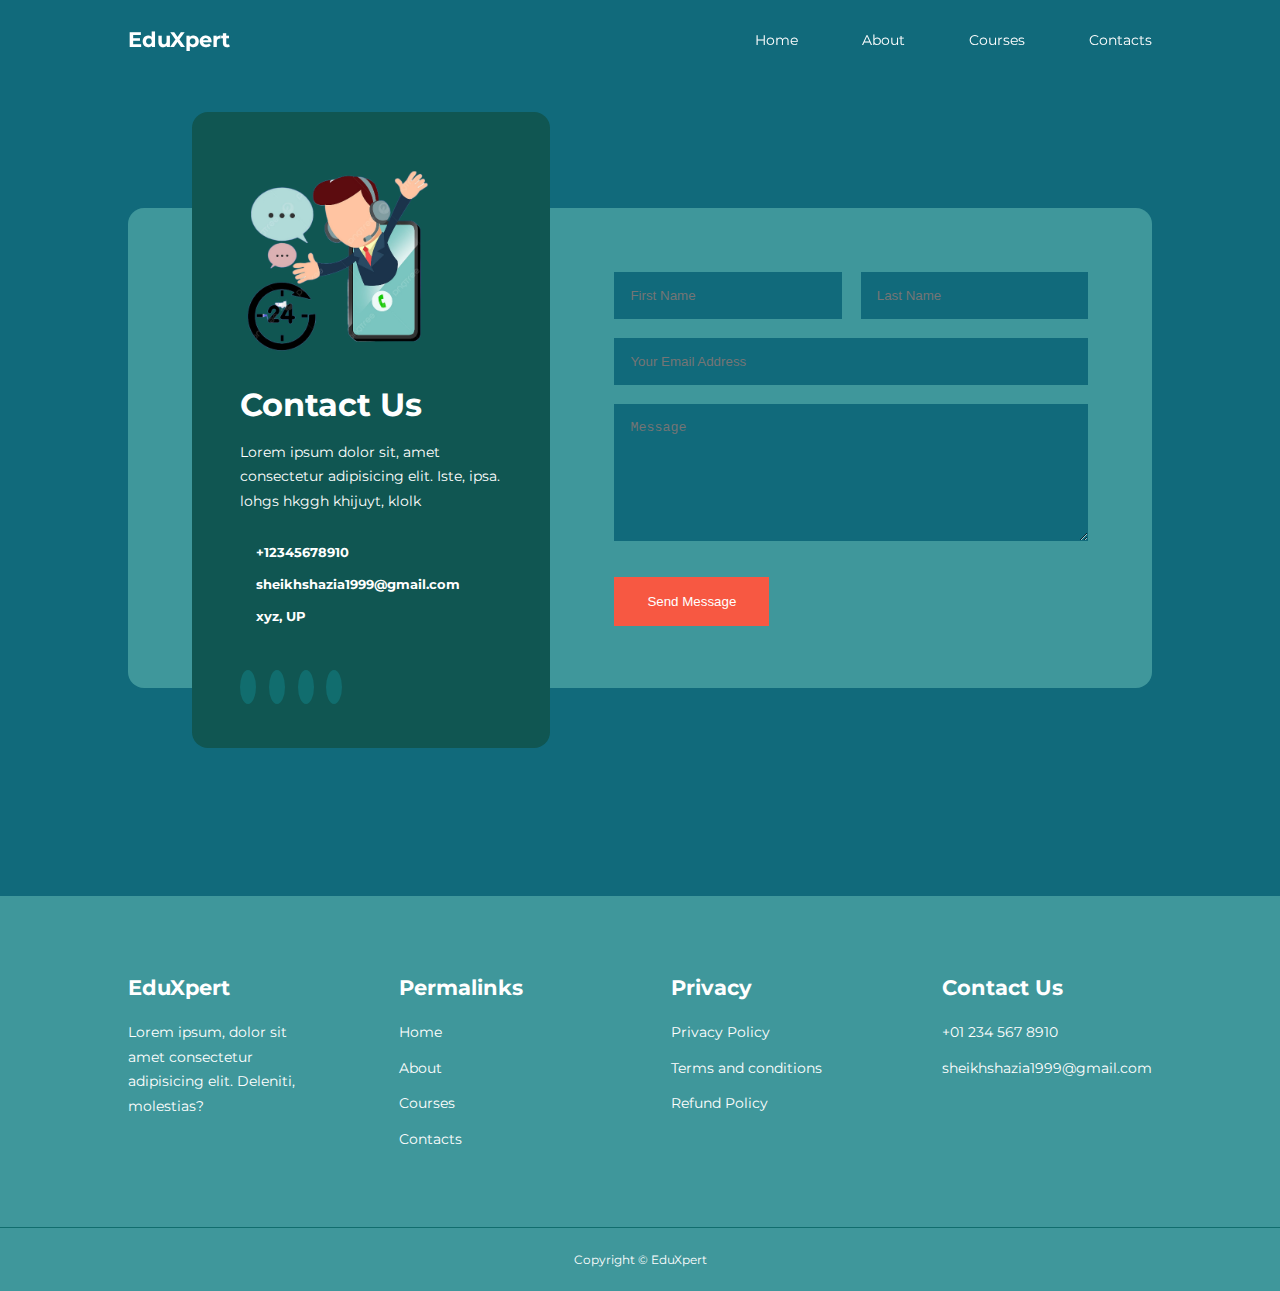
<file: contacts.html>
<!DOCTYPE html>
<html lang="en">

<head>
    <meta charset="UTF-8">
    <meta http-equiv="X-UA-Compatible" content="IE=edge">
    <meta name="viewport" content="width=device-width, initial-scale=1.0">
    <title>EduXpert || Educational Website</title>

    <!--ICONSOUT CDN-->
    <link rel="stylesheet" href="https://unicons.iconscout.com/release/v4.0.8/css/line.css">

    <!--Google fonts-->
    <link href="https://fonts.googleapis.com/css2?family=Montserrat:wght@300;400;500;600;700;800&display=swap"
        rel="stylesheet">

    
    <!-- CSS style sheet link -->
    <link rel="stylesheet" href="./css/style.css">
    <link rel ="stylesheet" href="./css/contacts.css">

</head>

<body>
    <nav>
        <!--BEM(block element modifier) is a front-end naming method for organizing and naming css classes
        The main idea behind it is to speed up the development process, and ease the teamwork of developers
         by arranging CSS classes into independent modules.-->
        <div class="container nav__container">
            <a href="index.html">
                <h4>EduXpert</h4>
            </a> <!--logo-->
            <ul class="nav__menu">
                <li><a href="index.html">Home</a></li>
                <li><a href="about.html">About</a></li>
                <li><a href="courses.html">Courses</a></li>
                <li><a href="contacts.html">Contacts</a></li>
            </ul>
            <button id="open-menu-btn"><i class="uil uil-bars"></i></button>
            <button id="close-menu-btn"><i class="uil uil-multiply"></i></i></button>
        </div>
    </nav>
    <!--=========================================== END OF NAVBAR ==================================================-->


    <section class="contact">
        <div class="container contact__container">
            <aside class="contact__aside">
                <div class="aside__image">
                    <img src="Images/contactus.png">
                </div>
                <h2>Contact Us</h2>
                <p>Lorem ipsum dolor sit, amet consectetur
                    adipisicing elit. Iste, ipsa. lohgs hkggh khijuyt, klolk
                </p>
                <ul class="contact__details">
                    <li>
                        <i class="uil uil-phone-times"></i>
                        <h5>+12345678910</h5>
                    </li>
                    <li>
                        <i class="uil uil-envelope"></i>
                        <h5>sheikhshazia1999@gmail.com</h5>
                    </li>
                    <li>
                        <i class="uil uil-location-point"></i>
                        <h5>xyz, UP</h5>
                    </li>
                </ul>
                <ul class="contact__socials">
                    <li><a href="https://facebook.com"><i class="uil uil-facebook-f"></i></a></li>
                    <li><a href="https://instagram.com"><i class="uil uil-instagram"></i></a></li>
                    <li><a href="https://twitter.com"><i class="uil uil-twitter"></i></a></li>
                    <li><a href="https://linkedin.com"><i class="uil uil-linkedin-alt"></i></a></li>
                </ul>
            </aside>

            <form action ="https://formspree.io/f/meqwbpbk" method="POST" class="contact__form">
                <div class="form__name">
                    <input type="text" name="First Name" placeholder="First Name" required>
                    <input type="text" name="Last Name" placeholder="Last Name" required>
                </div>
        
                <input type="email" name="Email Address" placeholder="Your Email Address" required>
                <textarea name="message" rows ="7" placeholder="Message" required></textarea>
                <button type="submit" class ="btn btn-primary">Send Message</button>
            </form>
        </div>

       
    </section>

     <!--================================= END OF CONTACT ============================================================-->




    


    <footer>
        <div class="container footer__container">
            <div class="footer__1">
                <a href="index.html" class="footer__logo">
                    <h4>EduXpert</h4>
                </a>
                <p>Lorem ipsum, dolor sit amet consectetur adipisicing elit. Deleniti, molestias?
                </p>
            </div>

            <div class="footer__2">
                <h4>Permalinks</h4>
                <ul class="permalinks">
                    <li><a href="index.html">Home</a></li>
                    <li><a href="about.html">About</a></li>
                    <li><a href="courses.html">Courses</a></li>
                    <li><a href="contacts.html">Contacts</a></li>
                </ul>
            </div>

            <div class="footer__3">
                <h4>Privacy</h4>
                <ul class="privacy">
                    <li><a href="#">Privacy Policy</a></li>
                    <li><a href="#">Terms and conditions</a></li>
                    <li><a href="#">Refund Policy</a></li>
                </ul>
            </div>

            <div class="footer__4">
                <h4>Contact Us</h4>
                <div>
                    <ul>
                        <li>+01 234 567 8910</li>
                        <li><a href="#">sheikhshazia1999@gmail.com</a></li>
                    </ul>
                </div>
                <ul class="footer__socials">
                    <li>
                        <a href="#"><i class="uil uil-facebook"></i></a>
                    </li>
                    <li>
                        <a href="#"><i class="uil uil-instagram"></i></a>
                    </li>
                    <li>
                        <a href="#"><i class="uil uil-twitter"></i></a>
                    </li>
                    <li>
                        <a href="#"><i class="uil uil-linkedin-alt"></i></a>
                    </li>
                </ul>
            </div>


        </div>
        <div class="footer__copyright">
            <small>Copyright &copy; EduXpert</small>
        </div>

    </footer>

    <!--============================================ END OF FOOTER =======================================================-->





    <!--JavaScript-->
    <script src="main.js"></script>


</body>

</html>
</file>
<file: css/style.css>
/* remove default style of element */
* {
    margin: 0;
    padding: 0;
    border: 0;
    outline: 0;
    text-decoration: none;
    list-style: none;
    box-sizing: border-box;
}

/* Css variable can have local and global scope.
to create with global scope, declare it inside :root selector
root selector matches the document's root element.
we use the var() function to insert the value of the variables later in the style sheet: */

:root {
     --color-primary: #105652; /* --color-primary: #6c63ff; */ 
    --color-danger: #f75842;
    --color-success: #00bf89;
    --color-warning: #f7c94b;
    --color-white: #fff;
    --color-black: #000;
    --color-light: rgba(255, 255, 255, 0.7);
    --color-bg: #116A7B; /* --color-bg: #1f2641; */
    --color-bg1:    #3F979B;/* #068DA9;/* --color-bg1: #2e3267; */
    --color-bg2: #116D6E;/* --color-bg2: #424890; */

    --container-width-lg: 80%;
    --container-width-md: 90%;
    --container-width-sm: 94%;

    --transition: all 400ms ease;

}

body {
    font-family: 'Montserrat', sans-serif;
    line-height: 1.7;
    color: var(--color-white);
    background: var(--color-bg);


}

.container {
    width: var(--container-width-lg);
    margin: 0 auto;
}

section {
    padding: 6rem 0;
    /* 1 rem =16px */
}

section h2 {
    text-align: center;
    margin-bottom: 4rem;
}

h1,
h2,
h3,
h4,
h5 {
    line-height: 1.2;
}

h1 {
    font-family: 2.4rem;
}

h2 {
    font-size: 2rem;
}

h3 {
    font-size: 1.6rem;
}

h4 {
    font-size: 1.3rem;
}

a {
    color: var(--color-white);
}

img {
    width: 100%;
    display: block;
    object-fit: cover;

}


.btn {
    display: inline-block;
    background: var(--color-white);
    color: var(--color-black);
    padding: 1rem 2rem;
    border: 1px solid transparent;
    font-weight: 500;
    transition: var(--transition);
}

.btn:hover {
    background: transparent;
    color: var(--color-white);
    border-color: var(--color-white);
}

.btn-primary {
    background: var(--color-danger);
    color: var(--color-white)
}

/* =================================== NAVBAR ======================================== */

nav {
    background: transparent;
    width: 100vw;
    height: 5rem;
    /* 80px same as */
    position: fixed;
    top: 0;
    z-index: 11;
}

/* change nav styles on scroll using javaScript */
.window-scroll {
    background: var(--color-primary);
    box-shadow: 0 1rem 2rem rgba(0, 0, 0, 0.2);
}

.nav__container {
    height: 100%;
    display: flex;
    justify-content: space-between;
    align-items: center;
}

nav button {
    display: none;
}

.nav__menu {
    display: flex;
    align-items: center;
    gap: 4rem;
    /*The gap property defines the size of the gap between the rows and between the columns in flexbox, grid or multi-column layout.*/
}

.nav__menu a {
    font-size: 0.9rem;
    transition: var(--transition);
}

.nav__menu a:hover {
    color: var(--color-bg2);
}

/* ========================================= HEADER SECTION ================================== */

header {
    position: relative;
    top: 5rem;
    overflow: hidden;
    height: 70vh;
    margin-bottom: 5rem;
}

.header__container {
    display: grid;
    grid-template-columns: 1fr 1fr;
    /* 1fraction (50%) The grid-template-columns property specifies the number (and the widths) of columns in a grid layout.*/
    align-items: center;
    gap: 5rem;
    height: 100%;
}

.header__left p {
    margin: 1rem 0 2.4rem;
}

/* ========================================= CATEGORY SECTION ========================================= */

.categories {
    background: var(--color-bg1);
    height: 29rem;
}

.categories h1 {
    line-height: 1;
    margin-bottom: 3rem;
}

.categories__container {
    display: grid;
    grid-template-columns: 40% 60%;
    /* gap: 4rem; */
}

.categories__left {
    margin-right: 4rem;
}

.categories__left p {
    margin: 1rem 0 3rem;
}

.categories__right {
    display: grid;
    grid-template-columns: repeat(3, 1fr);
    gap: 1.2rem;
}

.category {
    background: var(--color-bg2);
    padding: 2rem;
    border-radius: 2rem;
    transition: var(--transition);
}

.category:hover {
    box-shadow: 0 3rem 3rem rgba(0, 0, 0, 0.3);
    z-index: 1;
}

.category:nth-child(2) .category__icon {
    background: var(--color-danger);
}

.category:nth-child(3) .category__icon {
    background: var(--color-success);
}

.category:nth-child(4) .category__icon {
    background: var(--color-warning);
}

.category:nth-child(5) .category__icon {
    background: var(--color-success);
}



.category__icon {
    background: var(--color-primary);
    padding: 0.7rem;
    border-radius: 0.9rem;
}

.category h5 {
    margin: 2rem 0 1rem;
}

.category p {
    font-size: 0.85rem;
}

/* ========================================== POPULAR COURSES SECTION ===================================== */

.courses {
    margin-top: 10rem;
}

.courses__container {
    display: grid;
    grid-template-columns: repeat(3, 1fr);
    gap: 2rem;
}

.course {
    background: var(--color-bg1);
    text-align: center;
    border: 1px solid transparent;
    transition: var(--transition);
}

.course:hover {
    background: transparent;
    border-color: var(--color-primary);
}

.course__info {
    padding: 2rem;
}

.course__info p {
    margin: 1.2rem 0 2rem;
    font-size: 0.9rem;
}

/* ============================================== FAQ ====================================================== */

.faqs {
    background: var(--color-bg1);
    box-shadow: inset 0 0 3rem rgba(0, 0, 0, 0.5);
}

.faqs__container {
    display: grid;
    grid-template-columns: 1fr 1fr;
    gap: 1rem;
}

.faq {
    padding: 2rem;
    display: flex;
    align-items: center;
    gap: 1.4rem;
    height: fit-content;
    background: var(--color-primary);
    cursor: pointer;
}

.faq h4 {
    font-size: 1rem;
    line-height: 2.2;
}

.faq__icon {
    align-self: flex-start;
    font-size: 1.2rem;
}

.faq p {
    margin-top: 0.8rem;
    display: none;
}

.faq.open p {
    display: block;
}

/* ============================================== TESTIMONIALS =============================================== */

.testimonials__container {
    overflow-y: hidden;
    position: relative;
    margin-bottom: 3rem;
    margin-top: 3rem;
    /*  try */
}

.testimonial {
    padding-top: 2rem;
}

.avatar {
    width: 6rem;
    height: 6rem;
    border-radius: 50%;
    overflow: hidden;
    margin: 0 auto 1rem;
    border: 1rem solid var(--color-bg1);
}

.testimonial__info {
    text-align: center;
}

.testimonial__body {
    background: var(--color-primary);
    padding: 2rem;
    margin-top: 3rem;
    position: relative;
}

/* try */

.swiper-wrapper {
    padding-bottom: 5rem;
}


.testimonial__body::before {
    content: "";
    display: block;
    background: linear-gradient(135deg, transparent, var(--color-primary), var(--color-primary), var(--color-primary));
    ;
    width: 3rem;
    height: 3rem;
    position: absolute;
    left: 50%;
    top: -1.5rem;
    transform: rotate(45deg);
}



/* ======================================================= FOOTER SECTION ============================================= */

footer {
    background: var(--color-bg1);
    padding-top: 5rem;
    font-size: 0.9rem;
}

.footer__container {
    display: grid;
    grid-template-columns: repeat(4, 1fr);
    gap: 5rem;
}

.footer__container>div h4 {
    margin-bottom: 1.2rem;
}

.footer__1 p {
    margin: 0 0 2rem;
}

footer ul li {
    margin-bottom: 0.7rem;
}

footer ul li a:hover {
    text-decoration: underline;
}

.footer_4 p a {
    text-decoration: underline;
}

.footer__socials {
    display: flex;
    gap: 1rem;
    font-size: 1.2rem;
    margin-top: 2rem;
}

.footer__copyright {
    text-align: center;
    margin-top: 4rem;
    padding: 1.2rem 0;
    border-top: 1px solid var(--color-bg2);
}

/* ======================================== MEDIA QUERIES (TABLET) ============================================= */

@media screen and (max-width: 1024px) {
    .container {
        width: var(--container-width-md);
    }

    h1 {
        font-size: 2.2rem;
    }

    h2 {
        font-size: 1.7rem;
    }

    h3 {
        font-size: 1.4rem;
    }

    h4 {
        font-size: 1.2rem;
    }

    /* ==================================== NAVBAR================================= */

    nav button {
        display: inline-block;
        background: transparent;
        font-size: 1.8rem;
        color: var(--color-white);
        cursor: pointer;
    }

    nav button#close-menu-btn {
        display: none;
    }

    .nav__menu {
        position: fixed;
        top: 5rem;
        right: 5%;
        height: fit-content;
        width: 18rem;
        flex-direction: column;
        gap: 0;
        display: none;
    }

    .nav__menu li {
        width: 100%;
        height: 5.8rem;
        animation: animateNavItems 400ms linear forwards;
        transform-origin: top right;
        opacity: 0;
    }

    .nav__menu li:nth-child(2) {
        animation-delay: 200ms;
    }

    .nav__menu li:nth-child(3) {
        animation-delay: 400ms;
    }

    .nav__menu li:nth-child(4) {
        animation-delay: 600ms;
    }

    @keyframes animateNavItems {
        0% {
            transform: rotateZ(-90deg) rotateX(90deg) scale(0.1);
        }

        100% {
            transform: rotateZ(0) rotateX(0) scale(1);
            opacity: 1;
        }
    }

    .nav__menu li a {
        background: var(--color-primary);
        box-shadow: -4rem 6rem 10rem rgba(0, 0, 0, 0.6);
        width: 100%;
        height: 100%;
        display: grid;
        place-items: center;
    }

    .nav__menu li a:hover {
        background: var(--color-bg2);
        color: var(--color-white);
    }

    /* ====================================================== HEADER ============================================= */

    header {
        height: 100vh;
        margin-bottom: 4rem;
    }

    .header__container {
        gap: 0;
        padding-bottom: 3rem;
    }

    /* ======================================================= CATEGORY ========================================= */

    .categories {
        height: auto;
    }

    .categories__container {
        grid-template-columns: 1fr;
        gap: 3rem;
    }

    .categories__left {
        margin-right: 0;
    }

    /* ========================================= POPULAR COURSES =========================================== */

    .courses {
        margin-top: 0;

    }

    .courses__container {
        grid-template-columns: 1fr 1fr;
    }

    /* ======== FAQS ======== */

    .faqs__container {
        grid-template-columns: 1fr;
    }

    .faq {
        padding: 1.5rem;
    }

    /* ============================================== FOOTER ================================================ */

    .footer__container {
        grid-template-columns: 1fr 1fr;
    }
}


/* ===================================== MEDIA QUERY FOR (MOBILE PHONES) ====================================== */

@media screen and (max-width: 600px) {
    .container {
        width: var(--container-width-sm);
    }

    /* ======================================== NAVBAR ============================================= */

    .nav__menu {
        right: 3%;
    }

    /* ======================================== HEADER ========================================= */

    header {
        height: 100vh;
    }

    .header__container {
        grid-template-columns: 1fr;
        text-align: center;
        margin-top: 0;
    }

    .header_left p {
        margin-bottom: 1.3rem;
    }

    /* ============================================ CATEGORIES ====================================== */

    .categories__right {
        grid-template-columns: 1fr 1fr;
        gap: 0.7rem;
    }

    .category {
        padding: 1rem;
        border-radius: 1rem;
    }

    .category__icon {
        margin-top: 4px;
        display: inline-block;
    }

    /* ============================================ POPULAR COURSES ================================== */

    .courses__container {
        grid-template-columns: 1fr;
    }

    /* ======================================= TESTIMONIALS  ========================================= */
    .testimonial__body {
        padding: 1.2rem;
    }

    /* =========================================== FOOTER ============================================== */
    .footer__container {
        grid-template-columns: 1fr;
        text-align: center;
        gap: 2rem;
    }

    .footer__1 p {
        margin: 1rem 2rem;
    }

    .footer__socials {
        justify-content: center;
    }

}
</file>
<file: css/contacts.css>
.contact__container{
    background: var(--color-bg1);
    padding: 4rem;
    display: grid;
    grid-template-columns: 40% 60%;
    gap : 4rem;
    height: 30rem;
    margin: 7rem auto;
    border-radius: 1rem;
}

/* =============================== ASIDE ==================================== */

.contact__aside{
    background: var(--color-primary);
    padding: 3rem;
    border-radius: 1rem;
    position: relative;
    bottom: 10rem;
}

.aside__image{
    width: 12rem;
    margin-bottom: 2rem;
}

.contact__aside h2{
    text-align: left;
    margin-bottom: 1rem;
}

.contact__aside p{
    font-size: 0.9rem;
    margin-bottom: 2rem;
}

.contact__details li{
    display: flex;
    gap: 1rem;
    text-align: center;
    margin-bottom: 1rem;
}
.contact__socials{
    display: flex;
    gap: 0.8rem;
    margin-top: 3rem;
}

.contact__socials a{
    background: var(--color-bg2);
    padding: 0.5rem;
    border-radius: 50%;
    font-size: 0.9rem;
    transition: var(--transition);
}

.contact__socials a:hover{
    background: transparent;

}

/* =================================== FORM ================================ */

.contact__form{
    display: flex;
    flex-direction: column;
    gap: 1.2rem;
    margin-right: 4rem;
}

.form__name{
    display: flex;
    gap:1.2rem;

}

.contact__form input[type = "text"]{
    width: 50%;
}

input, textarea{
    width: 100%;
    padding: 1rem;
    background: var(--color-bg);
    color:var(--color-white)
}

.contact__form .btn{
    width: max-content;
    cursor: pointer;
    margin-top: 1rem;
}

/* ====================================== MEDIA QUERIES (TABLETS) ====================================== */
@media screen and (max-width: 1024px){
    .contact{
        padding-bottom: 0;
    }

    .contact__container{
        gap: 1.5rem;
        margin-top: 3rem;
        height: auto;
        padding: 1.5rem ;
    }

    .contact__aside{
        width: auto;
        padding: 1.5rem;
        bottom: 0;
    }

    .contact__form{
        align-self: center;
        margin: 1.5rem;
    }
}

/* ============================================= MEDIA QUERIES (MOBILE PHONES) ======================================= */

@media screen and (max-width:600px) {
    .contact__container{
        grid-template-columns: 1fr;
        gap: 3rem;
        margin-top: 0;
        padding: 0;
    }

    .contact__form{
        margin: 0 1.5rem 3rem;
    }

    .form__name{
        flex-direction: column;
    }

    .form__name input[type ="text"]{
        width: 100%;
    }  
}
</file>
